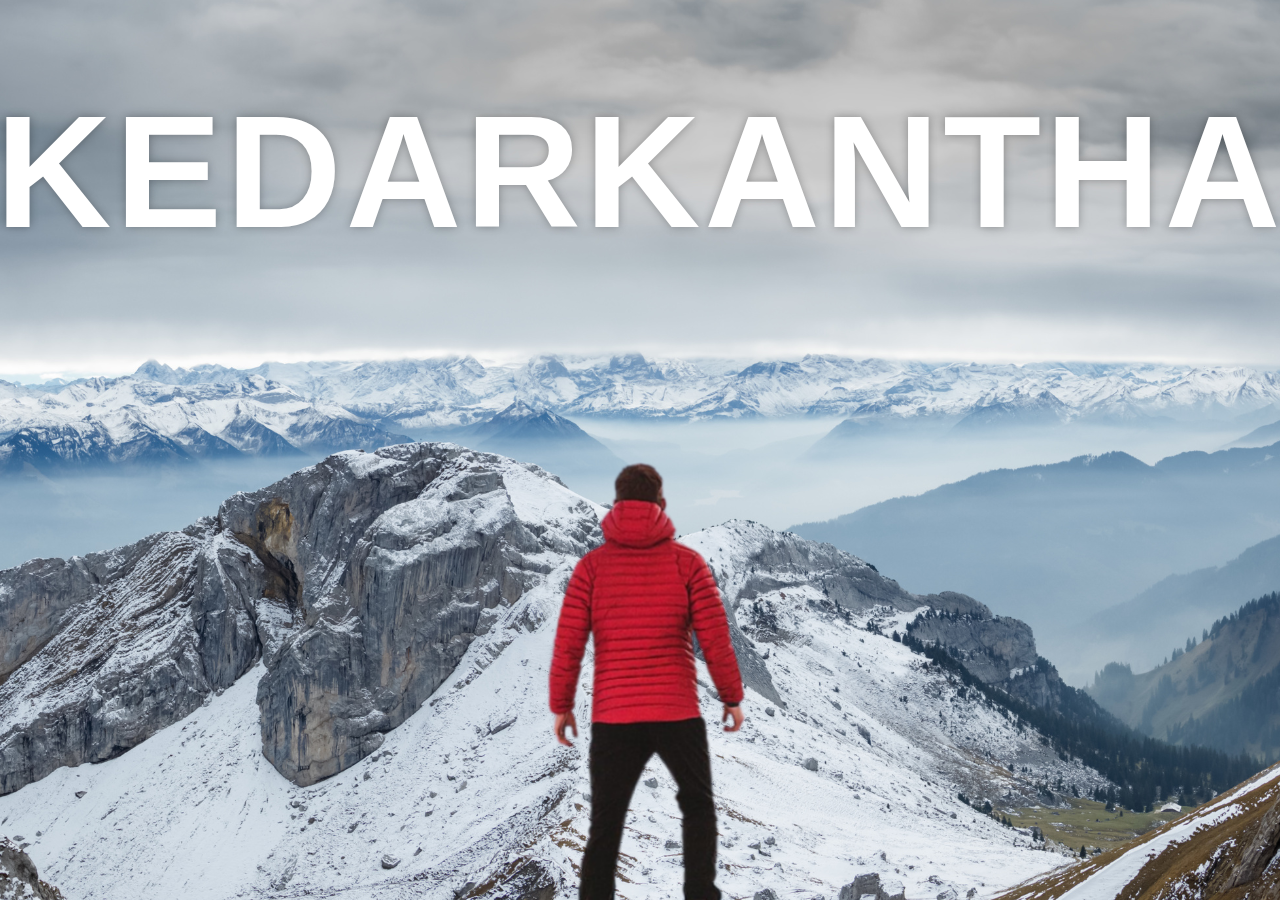
<file: index.html>
<!DOCTYPE html>
<html lang="en">
<head>
    <meta charset="UTF-8">
    <meta name="viewport" content="width=device-width, initial-scale=1.0">
    <title>Kedarkantha</title>
    <link rel="stylesheet" href="style.css">
    <link rel="icon" type="image" href="[data-uri]">
</head>
<body>
 <div id="wrapper">
    <div class="container">
        <img src="background.png" class="background">
        <img src="foreground.png" class="foreground">
        <h1 id="adventure">KEDARKANTHA</h1>
    </div>
    <section>
        <h2 class="secheading">
            About Kedarnkantha
        </h2>
        <p class="text">
            Resting at an altitude of 3810 M, the summit offers glorious 360 degree views of some well-known Himalayan peaks like the Swargarohini, Bandarpoonch, Black peak, Ranglana in the Yamunotri and Gangotri ranges. The climb to the summit is one of the reasons behind the popularity of this trek. 
        <br>
        <br>
        Nestled in the embrace of the Garhwal Himalayas in Uttarakhand, Kedarkantha Trek is a popular winter trekking destination. The trek leads to the summit of Kedarkantha Peak promising a mesmerizing journey through the beautiful winter landscapes of the Himalayas. From dense pine forests to frozen lakes, and vast snowscapes to panoramic mountain views, the trek offers it all. I am sure most of you have heard about this incredible trekking destination and may want to venture to this beautiful land of snow. We have prepared this guide to give you all the information regarding the Kedarkantha Trek so that you have a smooth and fulfilling adventure.</p>
        <div class="bg bg1">
            <h2 class="desc"> DAY 1</h2>
        </div>
        <h2 class="secheading">DEHRADUN TO SANKRI</h2>
        <p class="text">
            
             A spectacular 210 km drive, the route takes you through some of the most scenic forests of Dehradun to reach Sankri village, located at a height of approximately 2,000 m. The trek to Kedarkantha peak is an easy option for beginners and gives the thrill of reaching a summit. It takes trekkers through the Govind Pashu Vihar National Park and can be planned in any season. In summer, the trek passes through rolling grasslands but in winter, it offers stunning views of high Himalayan peaks and snow-covered forests. Kedarkantha has multiple trekking routes and you can exit the trek from Sankri, Kotgaon or Gaichawan Gaon.

            By Road: The around 10-hour drive passes through dense forests, which, in winter, are enveloped in
        </p>
        <div class="bg bg2">
            <h2 class="desc"> DAY 2</h2>
        </div>
        <h2 class="secheading">SANKRI TO JUDA LAKE</h2>
        <p class="text">
            
            Juda Lake or Juda ka Talab is a pretty high altitude lake located between Sankri and Kedarkantha summit. Surrounded by dense forests, the pristine lake and the clearing around it makes for an ideal camping spot for trekkers on this route. Legend says that Lord Shiva had untwisted his locks a little and water flowed from it to form this small lake. The four-km trek begins from Sankri village and once the village is crossed, the road makes a wide curve and climbs sharply. On the way, you may meet villagers going about their everyday chores. In winter, the lake freezes over and its surroundings are blanketed in snow. In summer, stop by any of the gushing streams crisscrossing the green fields, for beautiful photographs.
        </p>
        <div class="bg bg3">
            <h2 class="desc"> DAY 3</h2>
        </div>
        <h2 class="secheading">JUDA LAKE TO KEDARKANTHA BASE CAMP</h2>
        <p class="text">
            
            The next morning, you will start from Juda ka Talab for the trek to the Kedarkantha base camp, located around 4 km away. If you walk at moderate speed, it will take you about 3 hours to reach your destination. The route passes through dense oak and pine forests through steep ridges. While in summer, you will see shepherds and their huts dotting the landscape, in winter, it turns into a white
        </p>
        <div class="bg bg4">
            <h2 class="desc"> DAY 4</h2>
        </div>
        <h2 class="secheading">PEAK AND BACK TO HARGAON CAMP</h2>
        <p class="text">
            
            The next day start pre-dawn from the Kedarkantha base camp to reach the Kedarkantha peak, located at a height of 3,800 m. The trail, of around 6 km, can take upto 7 hours to be covered at moderate walking speed.

            This section is a little challenging but once you have reached the top of this standalone peak, it will seem worth the trouble. The 360-degree view of surrounding peaks including Swargarohini, Bandarpoonch and Kala Nag is stunning. Rest for a while and click photographs before you begin your descent to to the Hargaon (Horegaon) camp at around 2,700 m, which you will reach by evening. You will stay in the camp here.
        </p>
        <div class="bg bg5">
            <h2 class="desc"> DAY 5</h2>
        </div>
        <h2 class="secheading">HARGAON TO SANKRI </h2>
        <p class="text">
           
            This 6-km trek will take around four hours to be covered. You will swiftly descend around 800 m through dense pine forests. In winter, you will walk through soft and deep snow. The steepness of the trail lets you easily run or slide down the snow. You can stay the night in local hotels.
        </p>
        <div class="bg bg6">
            <h2 class="desc"> DAY 6</h2>
        </div>
        <h2 class="secheading">SANKRI TO DEHRADUN</h2>
        <p class="text">
            
            On the last day of your trek, roam around Sankri village, exploring the pristine forests and the rural splendors of Uttarakhand. Make memories before you hit the road for Dehradun, around 200 km away.
        </p>
    </section>


 </div>   
</body>
</html>
</file>
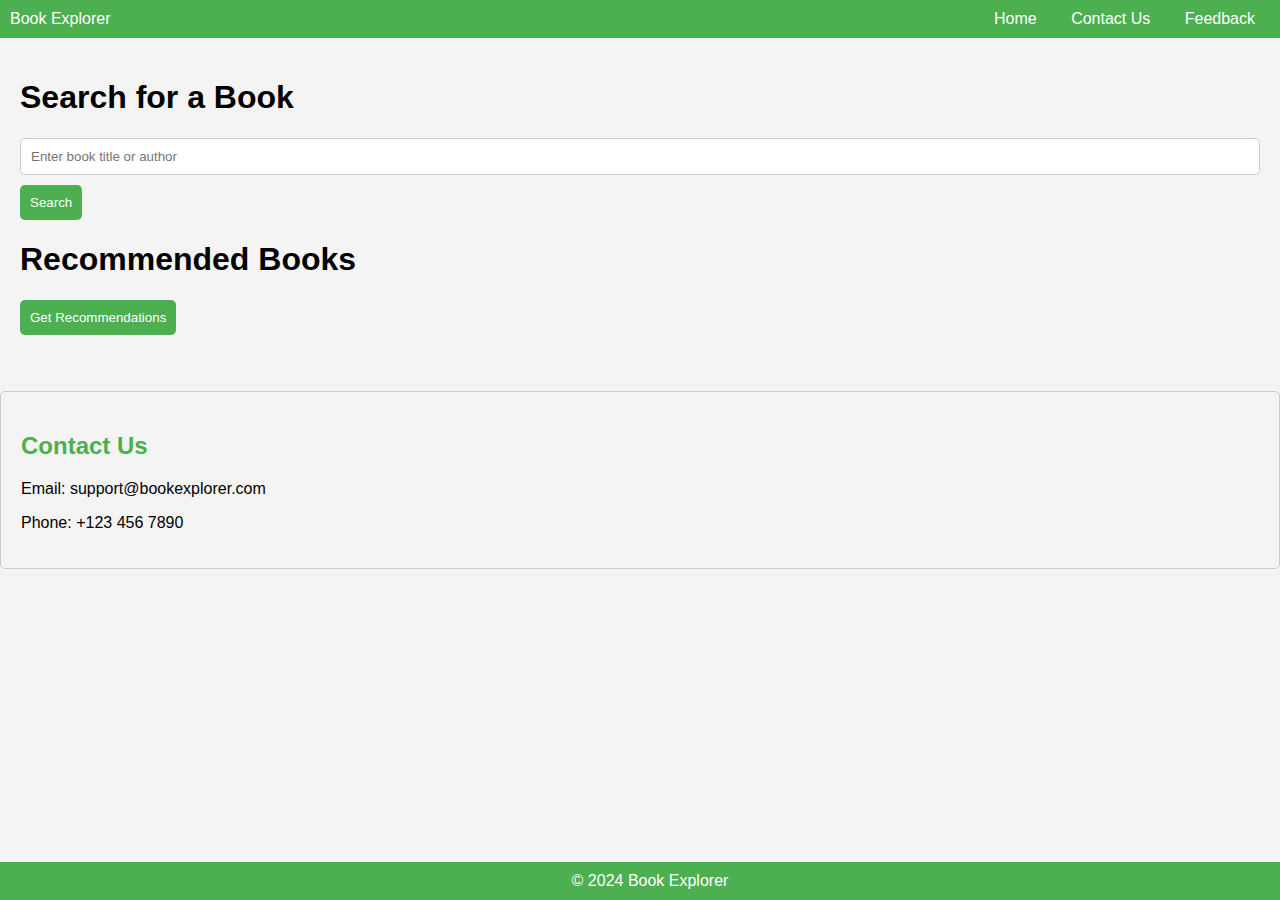
<file: h.html>
<!DOCTYPE html>
<html lang="en">
<head>
    <meta charset="UTF-8">
    <meta name="viewport" content="width=device-width, initial-scale=1.0">
    <title>Book Search and Recommendation</title>
    <style>
        body {
            font-family: Arial, sans-serif;
            margin: 0;
            padding: 0;
            box-sizing: border-box;
            background-color: #f4f4f4;
        }
        /* Navigation Bar */
        nav {
            background-color: #4CAF50;
            padding: 10px;
            display: flex;
            justify-content: space-between;
            align-items: center;
            color: #fff;
        }
        nav a {
            color: #fff;
            text-decoration: none;
            padding: 10px;
            margin: 0 5px;
        }
        nav a:hover {
            background-color: #45a049;
            border-radius: 5px;
        }
        /* Container */
        .container {
            padding: 20px;
        }
        /* Search Section */
        .book-search input[type="text"] {
            width: calc(100% - 22px);
            padding: 10px;
            margin-bottom: 10px;
            border: 1px solid #ccc;
            border-radius: 5px;
        }
        .book-search button {
            padding: 10px;
            background-color: #4CAF50;
            color: white;
            border: none;
            border-radius: 5px;
            cursor: pointer;
        }
        .book-search button:hover {
            background-color: #45a049;
        }
        /* Recommendation Section */
        .book-recommendations button {
            padding: 10px;
            background-color: #4CAF50;
            color: white;
            border: none;
            border-radius: 5px;
            cursor: pointer;
        }
        .book-recommendations button:hover {
            background-color: #45a049;
        }
        /* List Style */
        ul {
            list-style-type: none;
            padding: 0;
        }
        li {
            padding: 10px;
            border-bottom: 1px solid #ddd;
        }
        /* Footer */
        footer {
            background-color: #4CAF50;
            padding: 10px;
            text-align: center;
            color: white;
            position: fixed;
            bottom: 0;
            width: 100%;
        }
        /* Feedback Form */
        .feedback-form {
            display: none;
            position: fixed;
            top: 50%;
            left: 50%;
            transform: translate(-50%, -50%);
            background-color: white;
            padding: 20px;
            box-shadow: 0 0 10px rgba(0, 0, 0, 0.5);
            z-index: 1000;
            border-radius: 10px;
        }
        .feedback-form input, .feedback-form textarea {
            width: 100%;
            padding: 10px;
            margin: 5px 0;
            border: 1px solid #ccc;
            border-radius: 5px;
        }
        .feedback-form button {
            padding: 10px;
            background-color: #4CAF50;
            color: white;
            border: none;
            cursor: pointer;
            border-radius: 5px;
        }
        .feedback-form button:hover {
            background-color: #45a049;
        }
        .feedback-form .close-btn {
            float: right;
            cursor: pointer;
            color: #4CAF50;
            font-size: 20px;
            margin-top: -10px;
        }
        /* Contact Us Section */
        #contact {
            background-color: #f4f4f4;
            padding: 20px;
            margin-top: 20px;
            border-radius: 5px;
            border: 1px solid #ccc;
        }
        #contact h2 {
            color: #4CAF50;
        }
    </style>
</head>
<body>

<!-- Navigation Bar -->
<nav>
    <div>Book Explorer</div>
    <div>
        <a href="#home">Home</a>
        <a href="#contact">Contact Us</a>
        <a href="#" onclick="showFeedbackForm()">Feedback</a>
    </div>
</nav>

<!-- Main Content Container -->
<div class="container" id="home">
    <!-- Book Search Section -->
    <div class="book-search">
        <h1>Search for a Book</h1>
        <input type="text" id="searchInput" placeholder="Enter book title or author">
        <button onclick="searchBooks()">Search</button>
    </div>

    <!-- Book Search Results Section -->
    <ul id="searchResults">
        <!-- Search results will appear here -->
    </ul>

    <!-- Book Recommendations Section -->
    <div class="book-recommendations">
        <h1>Recommended Books</h1>
        <button onclick="getRecommendations()">Get Recommendations</button>
        <ul id="recommendationsList">
            <!-- Recommendations will appear here -->
        </ul>
    </div>
</div>

<!-- Feedback Form Modal -->
<div class="feedback-form" id="feedbackForm">
    <span class="close-btn" onclick="closeFeedbackForm()">&times;</span>
    <h2>Feedback Form</h2>
    <form>
        <input type="text" placeholder="Your Name" required>
        <input type="email" placeholder="Your Email" required>
        <textarea placeholder="Your Feedback" rows="5" required></textarea>
        <button type="submit">Submit</button>
    </form>
</div>

<!-- Contact Us Section -->
<div id="contact" class="container">
    <h2>Contact Us</h2>
    <p>Email: support@bookexplorer.com</p>
    <p>Phone: +123 456 7890</p>
</div>

<!-- Footer -->
<footer>
    &copy; 2024 Book Explorer
</footer>

<script>
    function showFeedbackForm() {
        document.getElementById('feedbackForm').style.display = 'block';
    }

    function closeFeedbackForm() {
        document.getElementById('feedbackForm').style.display = 'none';
    }

    function searchBooks() {
        var searchQuery = document.getElementById('searchInput').value;
        if (searchQuery) {
            var searchResults = document.getElementById('searchResults');
            searchResults.innerHTML = "<li>Searching for: " + searchQuery + "</li>"; // Replace with actual search logic
            // Add your search functionality here
        }
    }

    function getRecommendations() {
        var recommendationsList = document.getElementById('recommendationsList');
        recommendationsList.innerHTML = "<li>Loading recommendations...</li>"; // Replace with actual recommendation logic
        // Add your recommendation logic here
    }
</script>

</body>
</html>
</file>
<file: style.css>
*{
     margin: 0;/*its is good practice and beautifies the output*/
     padding: 0;
     box-sizing: border-box;
}
#wrapper{
    height: 100vh;
    overflow-x: hidden;/*this here keeps the image from scrolling to the right as it stops the overflow in the x direction*/
    overflow-y: auto;/*this allows us to keep scrolling down*/
    perspective: 10px;/*enables the z axis that helps us create the parallax efect*/
}
.container{
    position: relative;/*as we want to make the other blocks as absolute so this box is given the degree of relative*/
    display: flex;/*to create flexbox*/
    justify-content: center;/*this and line below this brings the flexitems in center*/
    align-items: center;
    height: 100%;
    transform-style: preserve-3d;/*this tells that this is a 3D system*/
    z-index: -1;/*which layer comes on top of which layer*/
}
.background{
    transform: translateZ(-40px)  scale(6);/*this helps us in creating the parallax effect as it first takes the image far from the perspective and then scalesit up to the size acceptable*/
}
.foreground{
    transform: translateZ(-20px) scale(4);/*same work as above*/

}
.background,.foreground/*this enables us to overlap the images*/
{
    position: absolute;
    height: 100%;
    width: 100%;
    z-index:-1;/*helps in giving the text the comand to come over the overlapped image*/
    object-fit: cover;/* the image covers full width*/
}
#adventure{ 
    font-family: Arial, Helvetica, sans-serif;
    position: absolute;
    top:5rem ;/*this fixes the heading from top*/
    font-size: 10rem; 
    letter-spacing: 4px;/* spacing between metters*/
    color: white;
    text-shadow: 0 0 10px rgba(0,0,0,0.3);/*this provides the transparency required by the text*/

}
.secheading {
    font-size:5rem;
    padding:0 10rem  ;
}
.text{
    font-size: 1.5rem;
    padding: 0 10rem;
    margin:5rem 0;
}
section{
    background-color: rgb(45, 45,45);/*these values are given to a programmer*/
    color: white;
    padding: rem;
    
}
.bg{
    position: relative;
    width: 100%;
    background-attachment: fixed;
    background-position: center;
    background-size: cover ;
    height: 500px;
}
.desc{
    position: absolute;
    background-color:rgb(45, 45, 45);
    color: white;
    padding: 0.5em 2.5rem ;
    top: 50%;
    left: 50%;
    transform: translateX(-50%);
    font-size: 3.5rem;
    font: weight 600px; 
}
.bg1{/*adds image using multiple class*/
    background-image:url("C:\Users\HP\OneDrive\Desktop\WhatsApp Image 2024-06-19 at 22.00.14_d4db1574.jpg")
    
}
.bg2{
    background-image: url(https://images.unsplash.com/photo-1519681393784-d120267933ba?q=80&w=1000&auto=format&fit=crop&ixlib=rb-4.0.3&ixid=M3wxMjA3fDB8MHxleHBsb3JlLWZlZWR8Mnx8fGVufDB8fHx8fA%3D%3D);
}
.bg3{
    background-image: url(https://wallpapers.com/images/hd/snow-capped-mountain-wallpaper-8p4a5kaz122z9xyn.jpg);
}
.bg4{
    background-image: url(mon.jpg);
}
.bg5{
    background-image: url(https://wallpapers.com/images/hd/4k-mountain-8x6juugsdwx7cifh.jpg);
}
.bg6{
    background-image: url(tent.avif);
}
</file>
